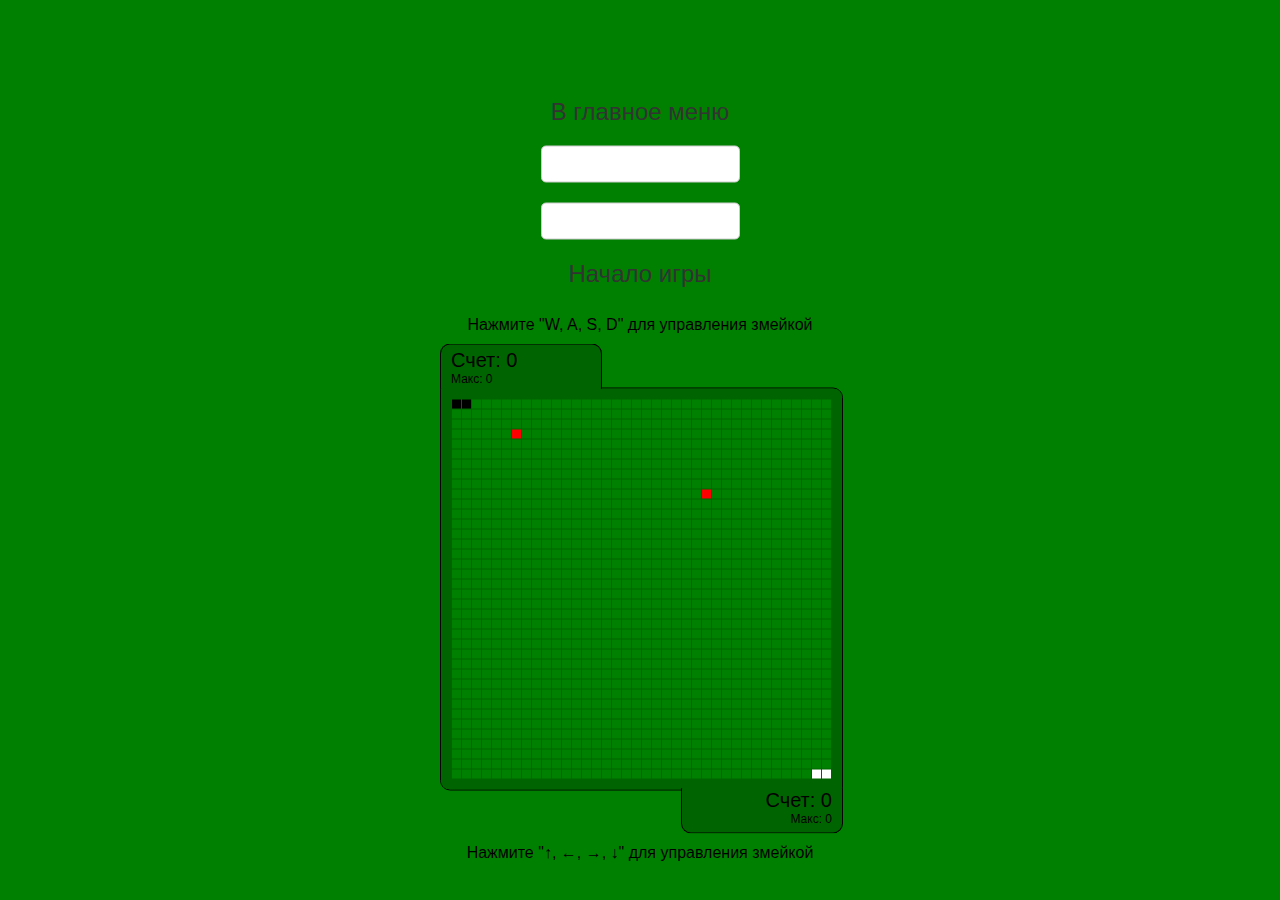
<file: game-double.html>
<!DOCTYPE html>
<html>
<head>
    <title>Змейка</title>
    <link rel="shortcut icon" href="snake1.svg" type="image/x-icon">
    <link rel="stylesheet" type="text/css" href="style.css">
    <script>
        const gamemode = "doubleplayer";
    </script>
</head>
<body class="fixed">
    <div id="container">
        <div class="menu">
            <ul>
                <li><a href="index.html">В главное меню</a></li>
                <input type="text" id="username0" name="username0">
                <input type="text" id="username1" name="username1">
                <li><a onclick="gameStart()">Начало игры</a></li>
            </ul>
        </div>
        <br>
        <p id="status">Нажмите "W, A, S, D" для управления змейкой</p>
        <div id="gameContainer">
            <div id="gameScore-Top">
                <p id="score0">Счёт: 0<p>
                <p id="max-score0">Макc: 0<p></p>
            </div>
            <canvas id="gameCanvas" width="401px" height="401px"></canvas>
            <div id="gameScore-Bottom">
                <p id="score1">Счёт: 0</p>
                <p id="max-score1">Макс: 0</p>
            </div>
        </div>
        <p id="status">Нажмите "↑, ←, →, ↓" для управления змейкой</p>
    </div>
    <script src="script.js"></script>
</body>
</html>
</file>
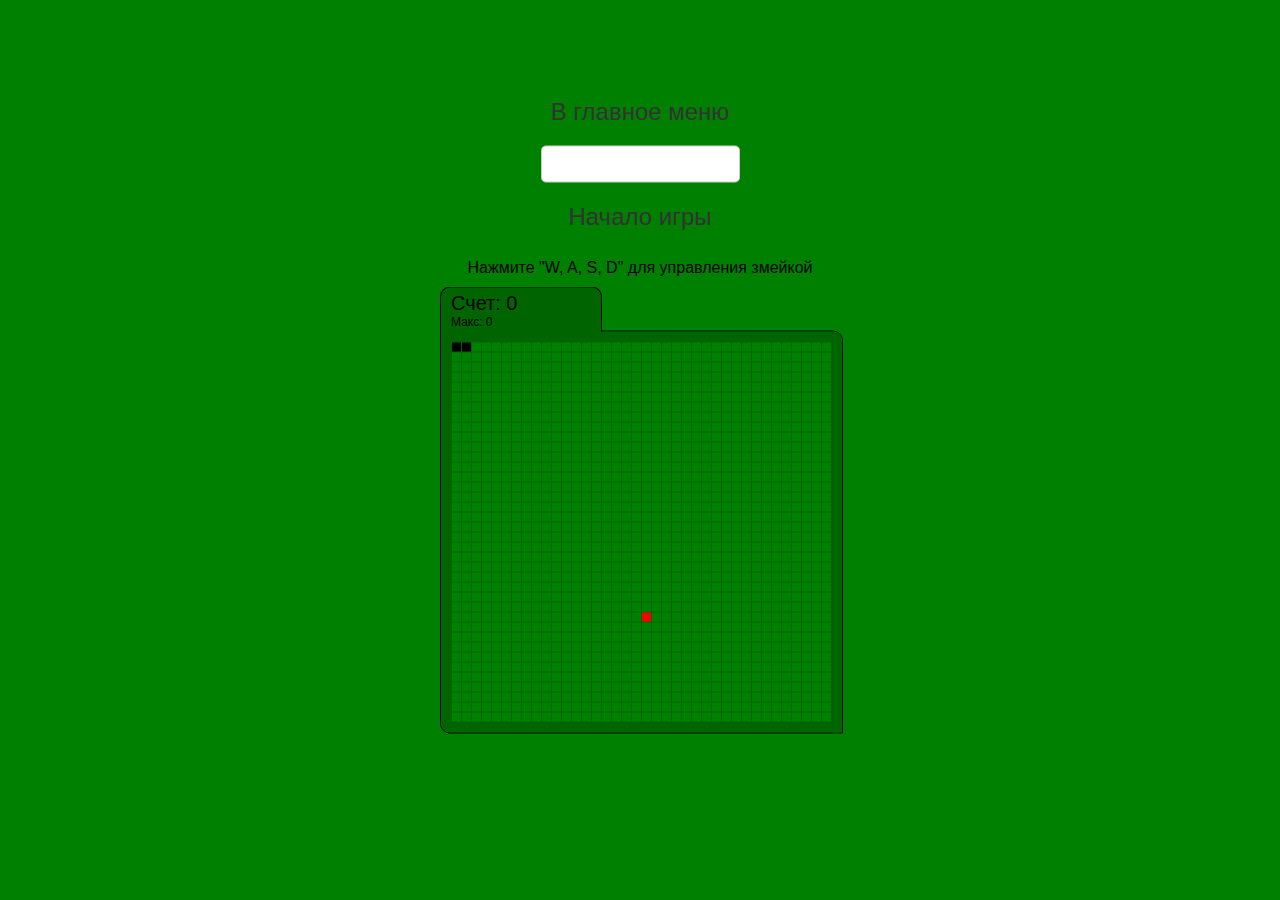
<file: game-single.html>
<!DOCTYPE html>
<html>
<head>
    <title>Змейка</title>
    <link rel="shortcut icon" href="snake1.svg" type="image/x-icon">
    <link rel="stylesheet" type="text/css" href="style.css">
    <script>
        const gamemode = "singleplayer";
    </script>
</head>
<body class="fixed">
    <div id="container">
        <div class="menu">
            <ul>
                <li><a href="index.html">В главное меню</a></li>
                <input type="text" id="username0" name="username0">
                <li><a onclick="gameStart()">Начало игры</a></li>
            </ul>
        </div>
        <br>
        <p id="status">Нажмите "W, A, S, D" для управления змейкой</p>
        <div id="gameContainer">
            <div id="gameScore-Top">
                <p id="score0">Счёт: 0<p>
                <p id="max-score0">Макc: 0<p></p>
            </div>
            <canvas id="gameCanvas" width="401px" height="401px"></canvas>
        </div>
    </div>
    <script src="script.js"></script>
</body>
</html>
</file>
<file: style.css>
* { margin: 0; }

body {
    text-align: center;
    height: 100vh;
    position: relative;
    padding: 0;
    font-family: Arial, sans-serif;
    background-color: green;
}

body.fixed {
    overflow: hidden;
}

#container {
    width: 400px;
    height: 725px;
    position: absolute;
    top: 50%;
    left: 50%;
    transform: translate(-50%, -50%);
}

#gameContainer {
    margin: 10px 0;
    position: relative;
    width: 403px;
    height: 490px;
}

canvas#gameCanvas {
    left: 0;
    margin-top: 44px;
    position: absolute;
    border: 1px solid #000;
    border-top-right-radius: 10px;
    border-bottom-left-radius: 10px;
    background-color: darkgreen;
}

#gameScore-Top, #gameScore-Bottom {
    width: 140px;
    height: 40px;

    padding: 0 10px;

    position: absolute;
    z-index: 2;
    
    font-size: 1.25em;

    background-color: darkgreen;
    border: 1px solid #000;
}

#gameScore-Top {
    top: 0;
    left: 0;

    padding-top: 4px;
    text-align: left;

    border-bottom-color: darkgreen;
    border-top-left-radius: 10px;
    border-top-right-radius: 10px;
}

#gameScore-Bottom {
    bottom: 0;
    right: 0;

    padding-bottom: 4px;
    text-align: right;

    border-top-color: darkgreen;
    border-bottom-left-radius: 10px;
    border-bottom-right-radius: 10px;
}

#max-score0, #max-score1 { font-size: 0.6em; }



.menu {
    text-align: center;
    margin-top: 100px;
}

#container .menu { margin-top: 0; }

.menu h1 {
    font-size: 2em;
    color: #333;
}

.menu h2 {
    font-size: 1.8em;
    font-weight: 800;
    color: #333;
}

.menu ul {
    list-style: none;
    padding: 0;
}

.menu li {
    margin: 10px 0;
}

.menu a{
    text-decoration: none;
    color: #333;
    font-size: 1.5em;
    transition: color 0.3s;
}

.menu a:hover {
    color: #ff6600;
}

form {
    display: flex;
    flex-direction: column;
    align-items: center;
}

input[type="text"] {
    padding: 10px;
    margin: 10px 0;
    border: 1px solid #ccc;
    border-radius: 5px;
}

input[type="submit"] {
    padding: 10px 20px;
    background-color: #ff6600;
    color: #fff;
    border: none;
    border-radius: 5px;
    cursor: pointer;
    transition: background-color 0.3s;
}

input[type="submit"]:hover {
    background-color: #e65c00;
}
</file>
